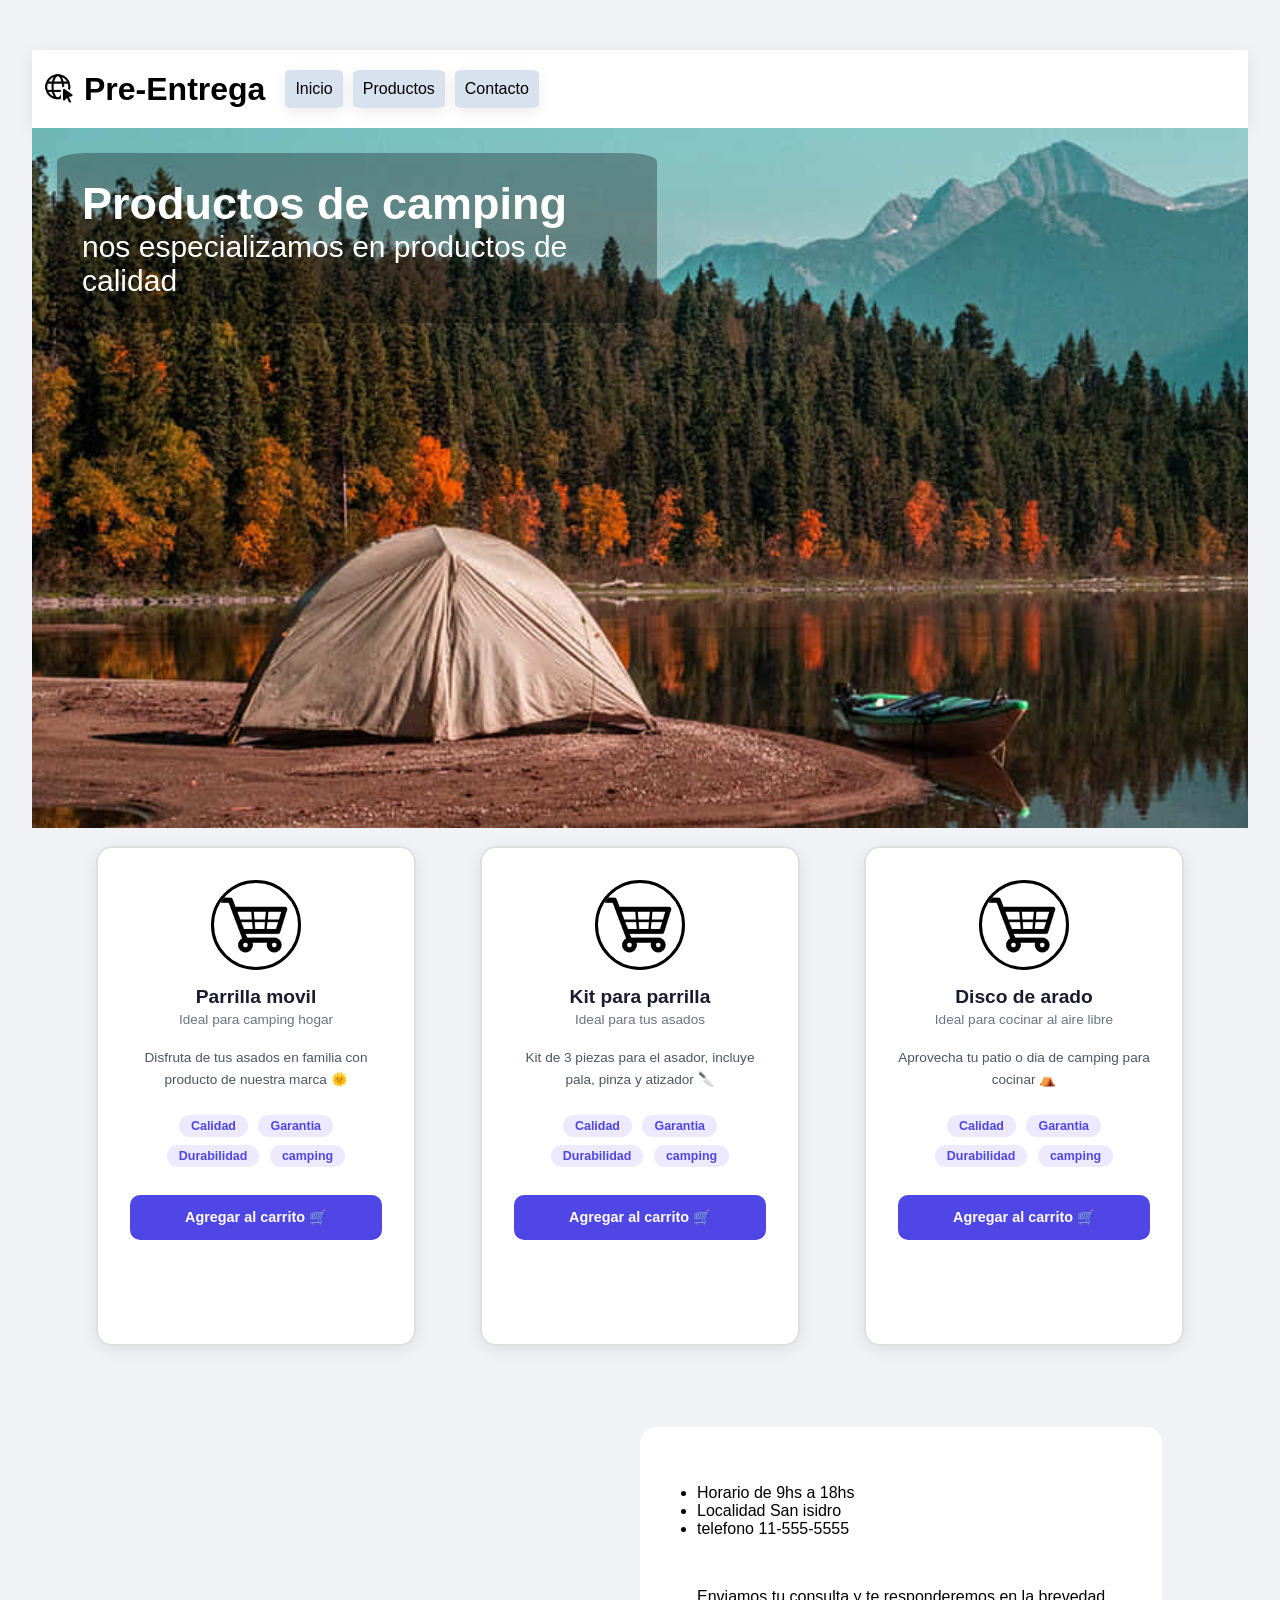
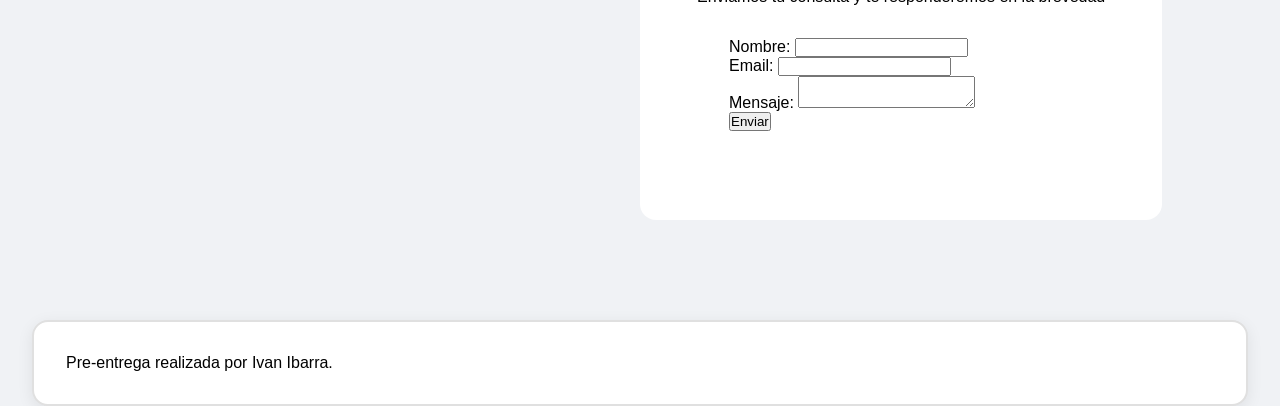
<file: proyecto/index.html>
<!DOCTYPE html>
<html lang="en">
<head>
    <meta charset="UTF-8">
    <meta name="viewport" content="width=device-width, initial-scale=1.0">
    <title>Pre-entrega de Ivan Ibarra</title>
    <link rel="stylesheet" href="style.css">
    <link rel="stylesheet" href="tarjetas.css">
    <link rel="stylesheet" href="media_queries.css">
</head>
<body>
    <header id="main-header">
        <a href="index.html">
        <img src="imagenes/logo.com.png" id="logo" alt="">
        </a>
        <h1>Pre-Entrega</h1>
        <nav id="main-nav">
            <ul>
                <li><a href="#">Inicio</a></li>
                <li><a href="#main-productos">Productos</a></li>
                <li><a href="#main-footer">Contacto</a></li>
            </ul>
        </nav>
    </header>

    <main id="main-principal">
        <div>
            <h2>Productos de camping</h2>
            <p>nos especializamos en productos de calidad</p>
        </div>
    </main>
    
    <br>

    <section id="main-productos">
        <div class="card">
            <div class="card-header">
                <img id="avatar" src="./imagenes/item.png" alt="avatar">
                <h2 class="card-name">Parrilla movil</h2>
                <p class="card-role">Ideal para camping hogar</p>
            </div>  

            <p class="card-bio">
                Disfruta de tus asados en familia con producto de nuestra marca &#127774;
            </p>

            <div class="tags">
                <span class="tag">Calidad</span>
                <span class="tag">Garantia</span>
                <span class="tag">Durabilidad</span>
                <span class="tag">camping</span>
            </div>

            <button class="btn-contacto">Agregar al carrito &#128722;</button>
        </div>

        <div class="card">
        <div class="card-header">
            <img id="avatar" src="./imagenes/item.png" alt="avatar">
            <h2 class="card-name">Kit para parrilla</h2>
            <p class="card-role">Ideal para tus asados</p>
        </div>



        <p class="card-bio">
            Kit de 3 piezas para el asador, incluye pala, pinza y atizador &#128298;
        </p>

        <div class="tags">
                <span class="tag">Calidad</span>
                <span class="tag">Garantia</span>
                <span class="tag">Durabilidad</span>
                <span class="tag">camping</span>
        </div>

        <button class="btn-contacto">Agregar al carrito &#128722;</button>
    </div>

        <div class="card">
        <div class="card-header">
            <img id="avatar" src="./imagenes/item.png" alt="avatar">
            <h2 class="card-name">Disco de arado</h2>
            <p class="card-role">Ideal para cocinar al aire libre</p>
        </div>



        <p class="card-bio">
            Aprovecha tu patio o dia de camping para cocinar &#9978;
        </p>

        <div class="tags">
                <span class="tag">Calidad</span>
                <span class="tag">Garantia</span>
                <span class="tag">Durabilidad</span>
                <span class="tag">camping</span>
        </div>

        <button class="btn-contacto">Agregar al carrito &#128722;</button>
    </div>


    </section>

    <section id="main-contacto">

        <div id="main-mapa">
            <iframe id="map" src="https://www.google.com/maps/embed?pb=!1m18!1m12!1m3!1d3289.283584573475!2d-58.52421112433639!3d-34.47032957300238!2m3!1f0!2f0!3f0!3m2!1i1024!2i768!4f13.1!3m3!1m2!1s0x95bcb03af4ee789d%3A0x1078b2e43ca0ecf0!2sMonse%C3%B1or%20Alberti%20720%2C%20B1642BUP%20San%20Isidro%2C%20Provincia%20de%20Buenos%20Aires!5e0!3m2!1ses!2sar!4v1740580098889!5m2!1ses!2sar" width="100%" height="500" style="border:0;" allowfullscreen="" loading="lazy" referrerpolicy="no-referrer-when-downgrade"></iframe>
        </div>

        
        
        <div id="main-formulario">
            <div class="main-info">
                <ul>
                    <li>Horario de 9hs a 18hs</li>
                    <li>Localidad San isidro</li>
                    <li>telefono 11-555-5555</li>
                </ul>
            </div>
            <div class="main-info">
                <p>Enviamos tu consulta y te responderemos en la brevedad</p>
                <form id="main-formulario" action="https://formspree.io/f/mgoqonyq" method="POST">
                    <label>Nombre:
                    <input type="text" name="nombre" required>
                    </label><br>
                    <label>Email:
                    <input type="email" name="email" required>
                    </label><br>
                    <label>Mensaje:
                    <textarea name="mensaje" required></textarea>
                    </label><br>
                    <!-- Campo oculto para redirección -->
                    <!-- <input type="hidden" name="_redirect"
                    value="https://tusitio.com/gracias.html"> -->
                    <button type="submit">Enviar</button>
                </form>
            </div>
        </div>

    </section> <!-- fin de main-contacto -->

    <footer id="main-footer">
        <p>Pre-entrega realizada por Ivan Ibarra.</p>
    </footer>
</body>
</html>
</file>
<file: proyecto/style.css>
@import url('https://fonts.googleapis.com/css2?family=Roboto:ital,wght@0,100..900;1,100..900&display=swap');

/* estilos por defecto */
* {
    margin: 0;
    padding: 0;
    box-sizing: border-box;
}

body {
    font-family: 'Roboto', sans-serif;
    width: 95%;
    margin: auto;
    background-color: #f0f2f5;
    font-family: sans-serif;
    padding-top: 50px;
}

/* scroll se desliza suavemente*/
html {
  scroll-behavior: smooth;
}

#main-header {
    display: flex;
    align-items: flex-start;
    justify-content:start;
    align-items: center;
    background-color: #fff;
    box-shadow: 0 4px 16px rgba(0, 0, 0, 0.08);
    height: fit-content;
}

#logo {
    width: 32px;
    margin: 0 10px;
}

#main-nav {
    justify-content: flex-end;
}

#main-nav ul {
    list-style: none;
    display: flex;
    flex-direction: row;
    padding: 20px 20px;
}

#main-nav ul li {
    margin-right: 10px;
}

#main-nav ul li a{
    display: inline-block;
    text-decoration: none;
    color:#000000;
    background-color: #D7E2EE;
    box-shadow: 0 4px 16px rgba(0, 0, 0, 0.08);
    padding: 10px 10px;
    border-radius: 10%;
    transition: background 0.3s ease, color 0.3s ease;
}

#main-nav ul li a:hover{
    color:#ffffff;
    background-color: #000000;
    transform: scale(1.10);
}

#main-principal {
    padding: 25px;
    height: 700px;
    background-image: url(./imagenes/camping.jpg);
    background-repeat: no-repeat;
    background-size: cover;
}

#main-principal div {
    background-color: rgba(0, 0, 0, 0.3);
    width: 600px;
    padding: 25px;
    color: #fff;
    font-size: 30px;
    border-radius: 5%;
}

#main-productos {
    width: 100%;
    height: 500px;
    display: flex;
    justify-content: space-evenly;
}


#main-contacto {
    display: flex;
    align-items: center;
}

#main-mapa {
    border-radius: 10%;
    padding: 25px;
    width: 50%;
}

#main-formulario {
    background-color: #fff;
    border-radius: 16px;
    padding: 32px;
}

.main-info {
    flex-direction: column;
    padding: 25px;
}

#main-footer {
    margin-top: 20px;
    background-color: #fff;
    border: 2px solid #e0e0e0;
    border-radius: 16px;
    padding: 32px;
    box-shadow: 0 4px 16px rgba(0, 0, 0, 0.08)
}
</file>
<file: proyecto/tarjetas.css>
.card {
    width: 320px;
    background-color: #ffffff;
    border: 2px solid #e0e0e0;
    border-radius: 16px;
    padding: 32px;
    box-shadow: 0 4px 16px rgba(0, 0, 0, 0.08);
}

#avatar {
    width: 90px;
    border-radius: 50%;
    border: 3px solid black;
    display: block; /* para que funcione margin */
    margin: 0 auto 16px auto;

}

.card-header {
    text-align: center;
    margin-bottom: 20px;
}

.card-name {
    font-size: 1.2rem;
    font-weight: 700;
    color: #1a1a2e;
}

.card-role {
    font-size: 0.85rem;
    color: #6b7280;
    margin-top: 4px;
}

.card-bio {
    font-size: 0.85rem;
    color: #4b5563;
    line-height: 1.6;
    text-align: center;
    margin-bottom: 20px;
}

.tag {
    display: inline-block;
    padding: 4px 12px;
    background-color: #ede9fe;
    color: #4f46e5;
    font-size: 0.78rem;
    font-weight: 600;
    border-radius: 999px;
    margin: 4px 3px;
}

.tags {
    text-align: center;
    margin-bottom: 24px;
}

.btn-contacto {
    display: block;
    width: 100%;
    padding: 12px 0;
    background-color: #4f46e5;
    color: #ffffff;
    font-size: 0.9rem;
    font-weight: 600;
    font-family: sans-serif;
    border: 2px solid #4f46e5;
    border-radius: 10px;
    cursor: pointer;
    transition: background-color 0.2s, color 0.2s;
}

.btn-contacto:hover {
    background-color: #ffffff;
    color: #4f46e5;
}
</file>
<file: proyecto/media_queries.css>
/* Tablets*/
@media only screen and (max-width: 600px) {

#main-header {
    font-size: small;
    height: fit-content;
}

#logo {
    width: 22px;
    margin: 0 10px;
}

#main-principal {
    width: auto;
}

#main-principal div {
    font-size: 16px;
    width: fit-content;
}


#main-productos {
    width: 100%;
    height: fit-content;
    display: flex;
    flex-direction: column;
    align-items: center;
}

#main-contacto {
    display: flex;
    flex-direction: column;
    width: 100%;
}

#main-mapa {
    width: 100%;
}

#main-formulario {
    background-color: #fff;
    border-radius: 16px;
    padding: 0;
}


}
/* Laptops y monitores medianos */
@media only screen and (min-width: 600px) {
body {
    background-color: #f0f2f5;}
}
/* Pantallas grandes */
@media (min-width: 1200px) {
body {
    background-color: #f0f2f5;}
}
</file>
